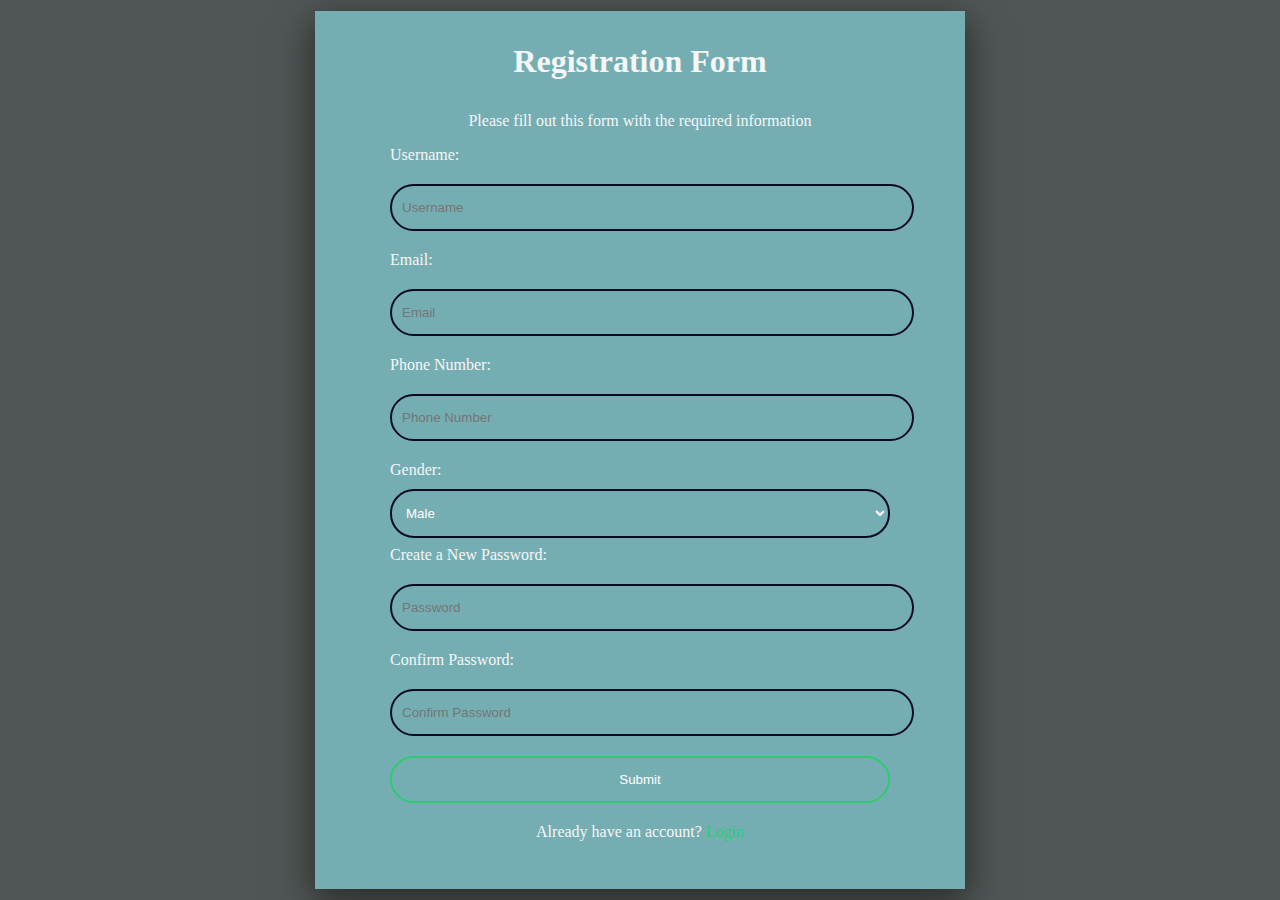
<file: Registration/index.html>
<!DOCTYPE html>
<html lang="en">

<head>
    <meta charset="UTF-8" />
    <meta http-equiv="X-UA-Compatible" content="IE=edge" />
    <meta name="viewport" content="width=device-width, initial-scale=1.0" />
    <link rel="stylesheet" href="styles.css" />
    <title>Omoanon Daniel||Registration LocalStorage</title>
    <Style>
        body {
            height: 100vh;
        }
    </Style>
</head>

<body>
    <div class="container">
        <h1 class="h1-text">Registration Form</h1>
        <p class="p-text">Please fill out this form with the required information</p>
        <form action="success.html" class="form">
            <label for="first-name">Username:
                <input id="username" name="username" placeholder="Username" type="text" required />
            </label>
            <label for="email">Email:
                <input id="email" name="email" type="email" placeholder="Email"
                    pattern="[a-z0-9._%+-]+@[a-z0-9.-]+\.[a-z]{2,}$" required />
            </label>
            <label for="number">Phone Number:
                <input id="number" name="number" placeholder="Phone Number" type="tel" required />
            </label>
            <label for="gender">Gender:
                <select id="gender" name="gender" required>
                    <div class="option">
                        <option value="Male">Male</option>
                        <option value="Femaile">Female</option>
                        <option value="Other">Other</option>
                    </div>
                </select>
            </label>
            <label for="-password">Create a New Password:
                <input placeholder="Password" id="new-password" name="new-password" type="password" required />
            </label>
            <label for="new-password">Confirm Password: <span class="error">Password doesn't Match</span>
                <input placeholder="Confirm Password" id="confirm-password" name="confirm-password" type="password"
                    required />
            </label>
            <input type="submit" value="Submit" />
            <P>Already have an account? <a href="login.html">Login</a></P>
        </form>
    </div>

    <script>
        const form = document.querySelector(".form");
        const username = document.getElementById("username");
        const email = document.getElementById("email");
        const number = document.getElementById("number");
        const gender = document.getElementById("gender");
        const Password = document.getElementById("new-password");
        const confirmPassword = document.getElementById("confirm-password");
        const eror = document.querySelector(".error");

        function validateForm() {
            const user = {
                username: username.value,
                email: email.value,
                number: number.value,
                gender: gender.value,
                Password: Password.value,
            }
            let users = JSON.parse(localStorage.getItem("users")) || [];
            if (Password.value !== confirmPassword.value) {
                eror.style.display = "inline-block";
                return
            }
            const previousUser = users.find((userss) => userss.email === user.email);
            if (previousUser) {
                alert("User already exists");
                return
            }
            users.push(user);
            localStorage.setItem("users", JSON.stringify(users));
            window.location = "success.html";
        }
        form.addEventListener("submit", function (e) {
            e.preventDefault();
            validateForm();
        });
    </script>
</body>

</html>
</file>
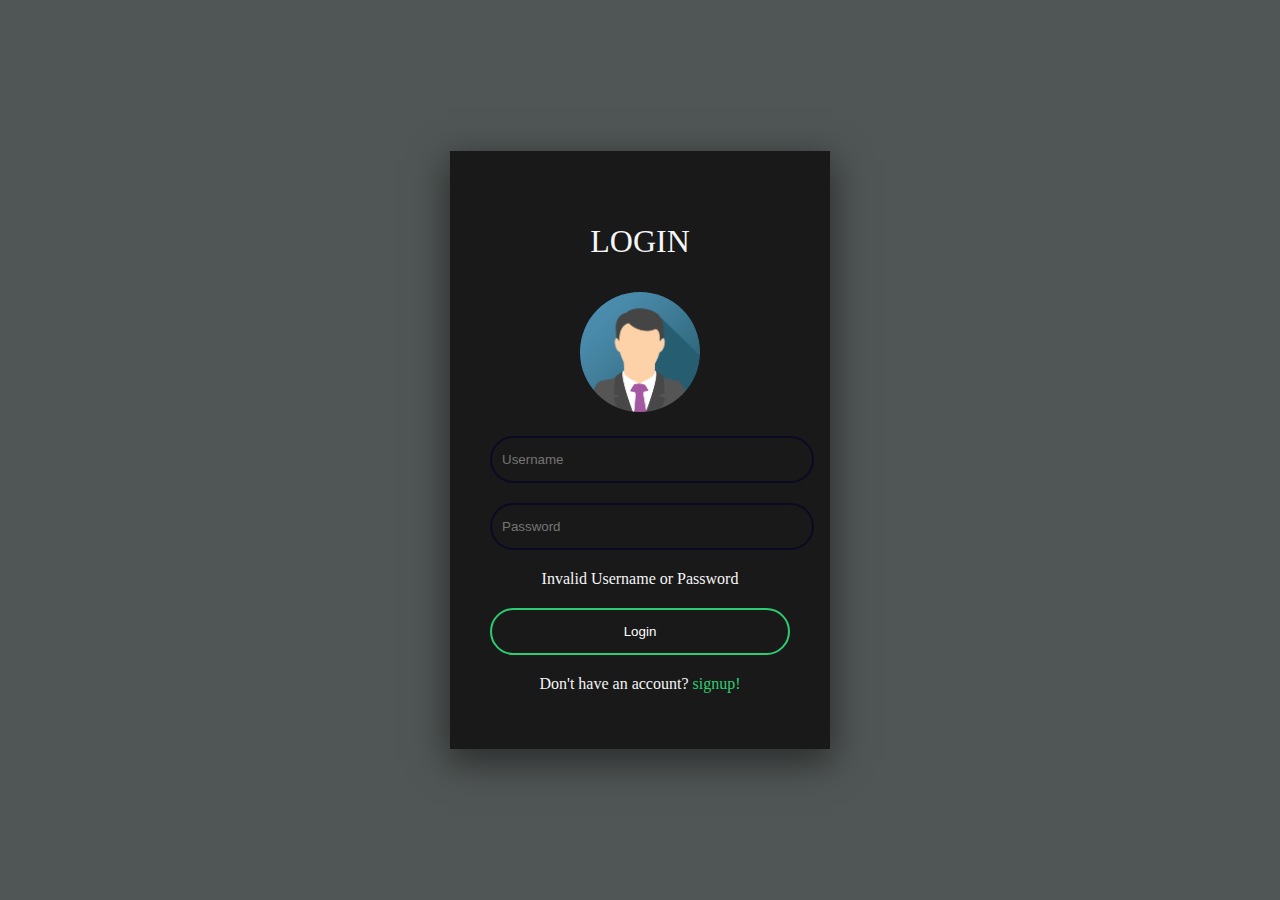
<file: Registration/login.html>
<!DOCTYPE html>
<html lang="en">

<head>
    <meta charset="UTF-8" />
    <meta http-equiv="X-UA-Compatible" content="IE=edge" />
    <meta name="viewport" content="width=device-width, initial-scale=1.0" />
    <title>Login</title>
    <link rel="stylesheet" href="styles.css" />
</head>

<body>
    <div class="wrapper">
        <form action="#" class="box">
            <h1>Login</h1>
            <div class="imgcontainer">
                <img src="img_avatar.png" alt="Avatar" class="avatar" />
            </div>
            <input type="text" name="username" id="username" placeholder="Username" required />
            <input type="password" name="password" id="password" placeholder="Password" required />
            <p class="err">Invalid Username or Password</p>
            <div>
                <input class="submit" type="submit" value="Login" />
                <P>Don't have an account? <span><a href="index.html">signup!</a></span> </P>
            </div>
        </form>
    </div>

    <script>
        const form = document.querySelector(".box");
        const username = document.getElementById("username");
        const password = document.getElementById("password");
        const err = document.querySelector(".err");

        function validateForm() {
            const userName = username.value;
            const pwd = password.value;

            let users = JSON.parse(localStorage.getItem("users")) || [];
            let previousUser = users.find((userss) => userss.username === userName);
            console.log(previousUser);
            if (!previousUser) {
                err.style.display = "block";
                return;
            }
            sessionStorage.setItem("user", JSON.stringify(previousUser));
            window.location = "success.html";
        }
        form.addEventListener("submit", (e) => {
            e.preventDefault();
            validateForm();
        });
    </script>
</body>

</html>
</file>
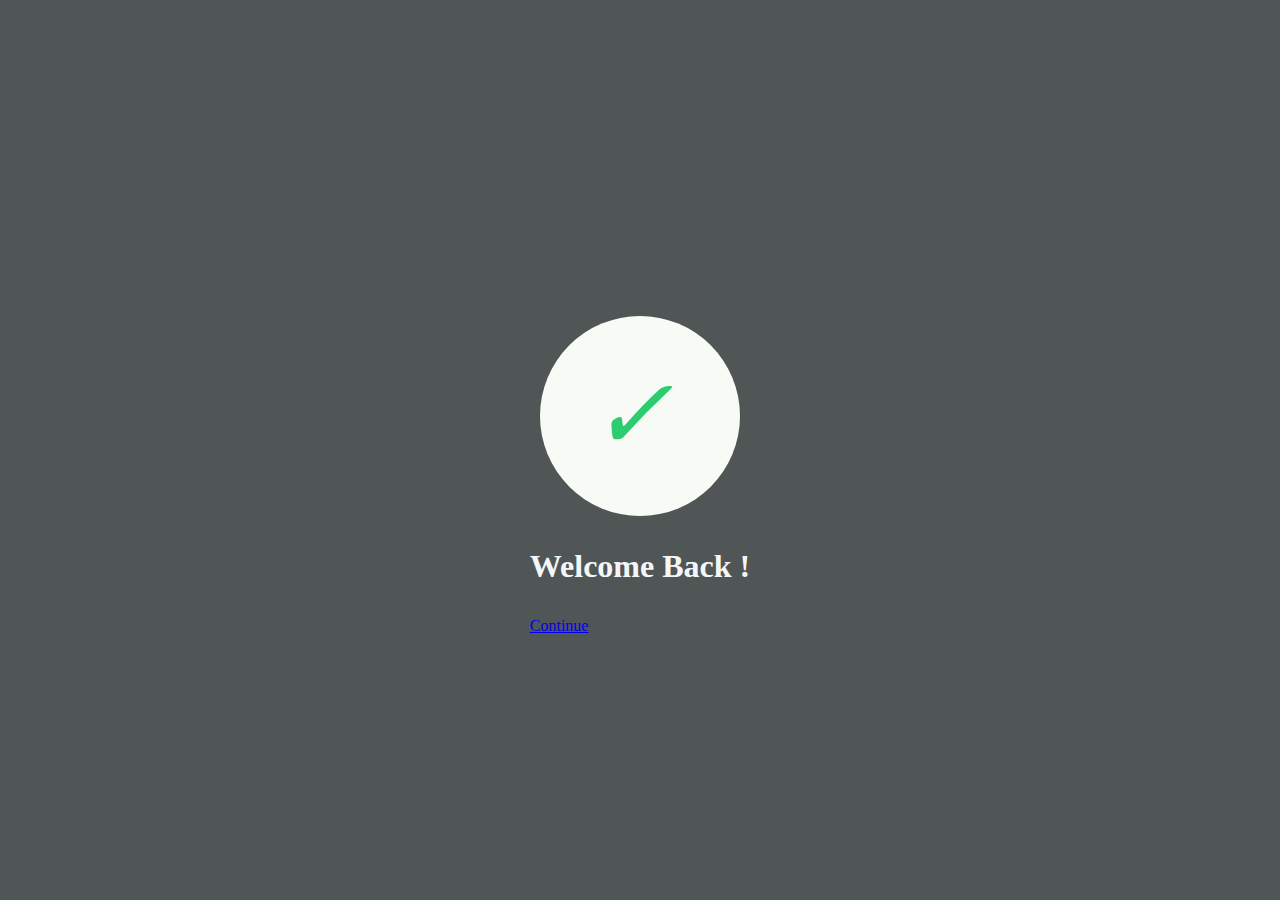
<file: Registration/loginSuccess.html>
<!DOCTYPE html>
<html lang="en">

<head>
    <meta charset="UTF-8">
    <meta http-equiv="X-UA-Compatible" content="IE=edge">
    <meta name="viewport" content="width=device-width, initial-scale=1.0">
    <title>Success</title>
    <link rel="stylesheet" href="styles.css">
    <Style>
        body {
            height: 100vh;
        }
    </Style>
</head>

<body>
    <div class="card">
        <div class="checkmark-container">
            <i class="checkmark">✓</i>
        </div>
        <h1>Welcome Back <span class="username"></span>! </h1>
        <a href="login.html">Continue</a>
    </div>
</body>

    <script>
        
    </script>

</html>
</file>
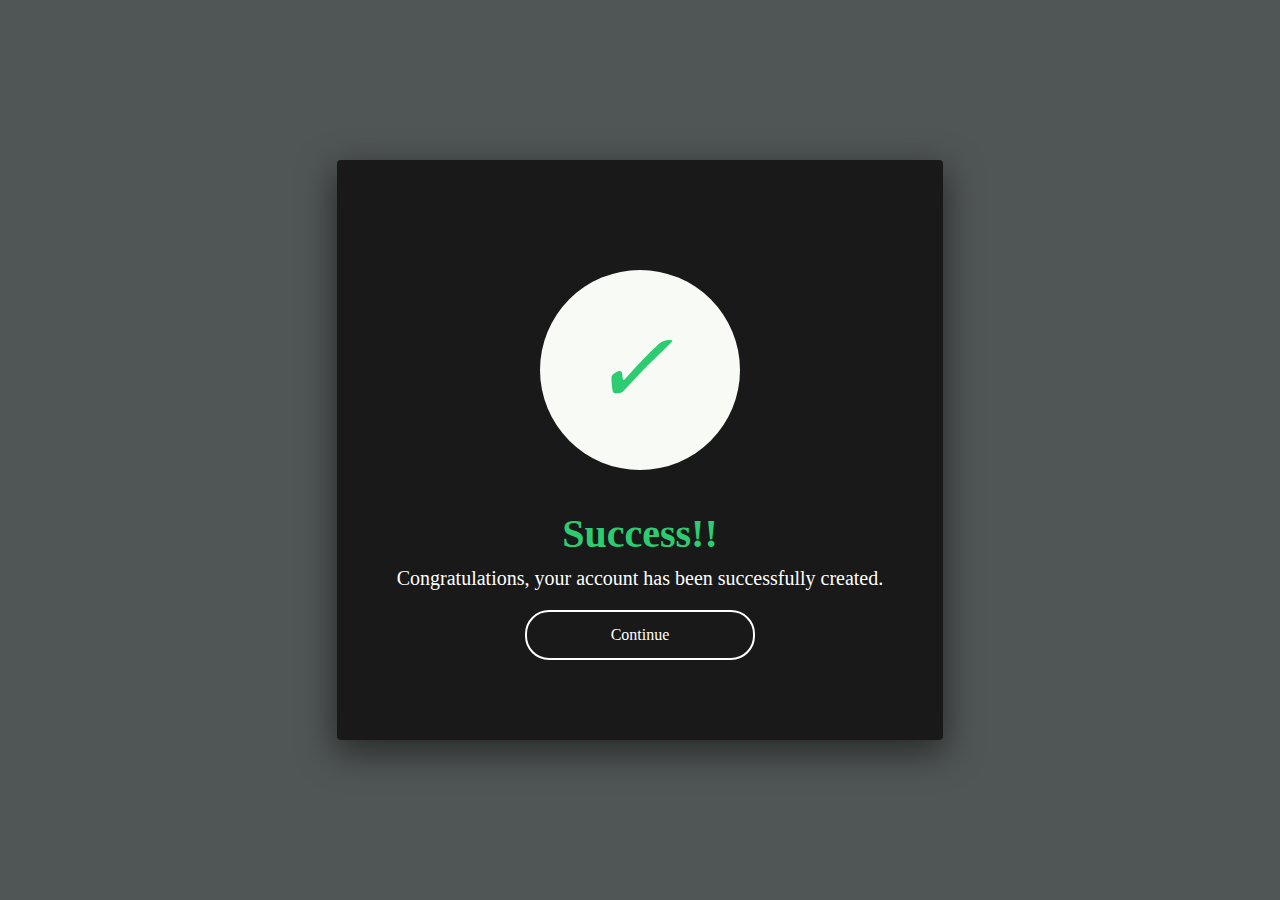
<file: Registration/success.html>
<!DOCTYPE html>
<html lang="en">

<head>
    <meta charset="UTF-8">
    <meta http-equiv="X-UA-Compatible" content="IE=edge">
    <meta name="viewport" content="width=device-width, initial-scale=1.0">
    <title>Success</title>
    <link rel="stylesheet" href="styles.css">
    <Style>
        body {
            height: 100vh;
        }
    </Style>
</head>

<body>
    <div class="display">
        <div class="checkmark-container">
            <i class="checkmark">✓</i>
        </div>
        <h1>Success!!</h1>
        <p>Congratulations, your account has been successfully created.</p>
        <a href="login.html">Continue</a>
    </div>
</body>

</html>
</file>
<file: Registration/styles.css>
body {
    width: 100%;
    margin: 0;
    padding: 0;
    background-color: #505655;
    color: #f5f6f7;
    font-family: Tahoma;
    font-size: 16px;
    display: flex;
    justify-content: center;
    align-items: center;
}

.container {
    width: 65%;
    background: #75aeb2;
    max-width: 650px;
    box-shadow: 0px 11px 35px 2px rgba(0, 0, 0, 0.5);
}

h1,
p {
    margin: 1em auto;
    text-align: center;
}

.form {
    width: 60vw;
    max-width: 500px;
    min-width: 300px;
    margin: 0 auto;
    padding-bottom: 2em;
}

.form label {
    display: block;
    margin: 0.5rem 0;
}

.form select {
    margin: 10px 0 0 0;
    width: 100%;
    min-height: 2em;
    border-radius: 24px;
}

.form a {
    text-decoration: none;
    color: #2ecc71;
}


.wrapper {
    width: 100%;
    height: 100vh;
    display: flex;
    justify-content: center;
    align-items: center;
}

.box {
    width: 300px;
    padding: 40px;
    background: #191919;
    text-align: center;
    box-shadow: 0px 11px 35px 2px rgba(0, 0, 0, 0.5);
}

.box h1 {
    text-transform: uppercase;
    font-weight: 500;
}

input,
select {
    border: 0;
    width: 100%;
    background: none;
    display: block;
    margin: 20px auto;
    border: 2px solid #0a0a23;
    padding: 14px 10px;
    outline: none;
    color: white;
    border-radius: 24px;
    transition: 0.25s;
}

option {
    background-color: #191919;
}

input:focus {
    border-color: #2ecc71;
    transform: scaleX(1.05);
}

input[type=submit] {
    background: none;
    display: block;
    margin: 20px auto;
    text-align: center;
    border: 2px solid #2ecc71;
    padding: 14px 40px;
    outline: none;
    color: white;
    border-radius: 24px;
    transition: 0.25s;
    cursor: pointer;
}

input[type=submit]:hover {
    background: #013520;
}

.box a {
    text-decoration: none;
    color: #2ecc71;
}

.imgcontainer {
    text-align: center;
    margin: 24px 0 12px 0;
}

img.avatar {
    width: 40%;
    border-radius: 50%;
}

.display{
    background: #191919;
    padding: 60px;
    border-radius: 4px;
    display: inline-block;
    margin: 0 auto;
    box-shadow: 0px 11px 35px 2px rgba(0, 0, 0, 0.5);
}

.display h1 {
    color: #2ecc71;
    font-weight: 900;
    font-size: 40px;
    margin-bottom: 10px;
}

.display p {
    color: #ffffff;
    font-size: 20px;
    margin: 0;
}

.checkmark {
    color: #2ecc71;
    font-size: 100px;
    line-height: 200px;
    margin: 50px;
    display: block;
}

.checkmark-container {
    border-radius: 200px;
    height: 200px;
    width: 200px;
    background: #F8FAF5;
    margin: 0 auto;
}

.display a {
    text-decoration: none;
    background: none;
    display: block;
    margin: 20px auto;
    text-align: center;
    border: 2px solid #ffffff;
    padding: 14px 40px;
    outline: none;
    color: white;
    border-radius: 24px;
    transition: 0.25s;
    cursor: pointer;
    width: 30%;
}

.display a:hover {
    background: #8e8e8e;
}

.error {
    display: none;
    color: rgb(255, 255, 255);
    font-size: 16px;
    text-align: left;
    margin: 0;
    padding: 0;
}

.show {
    display: block;
}
</file>
